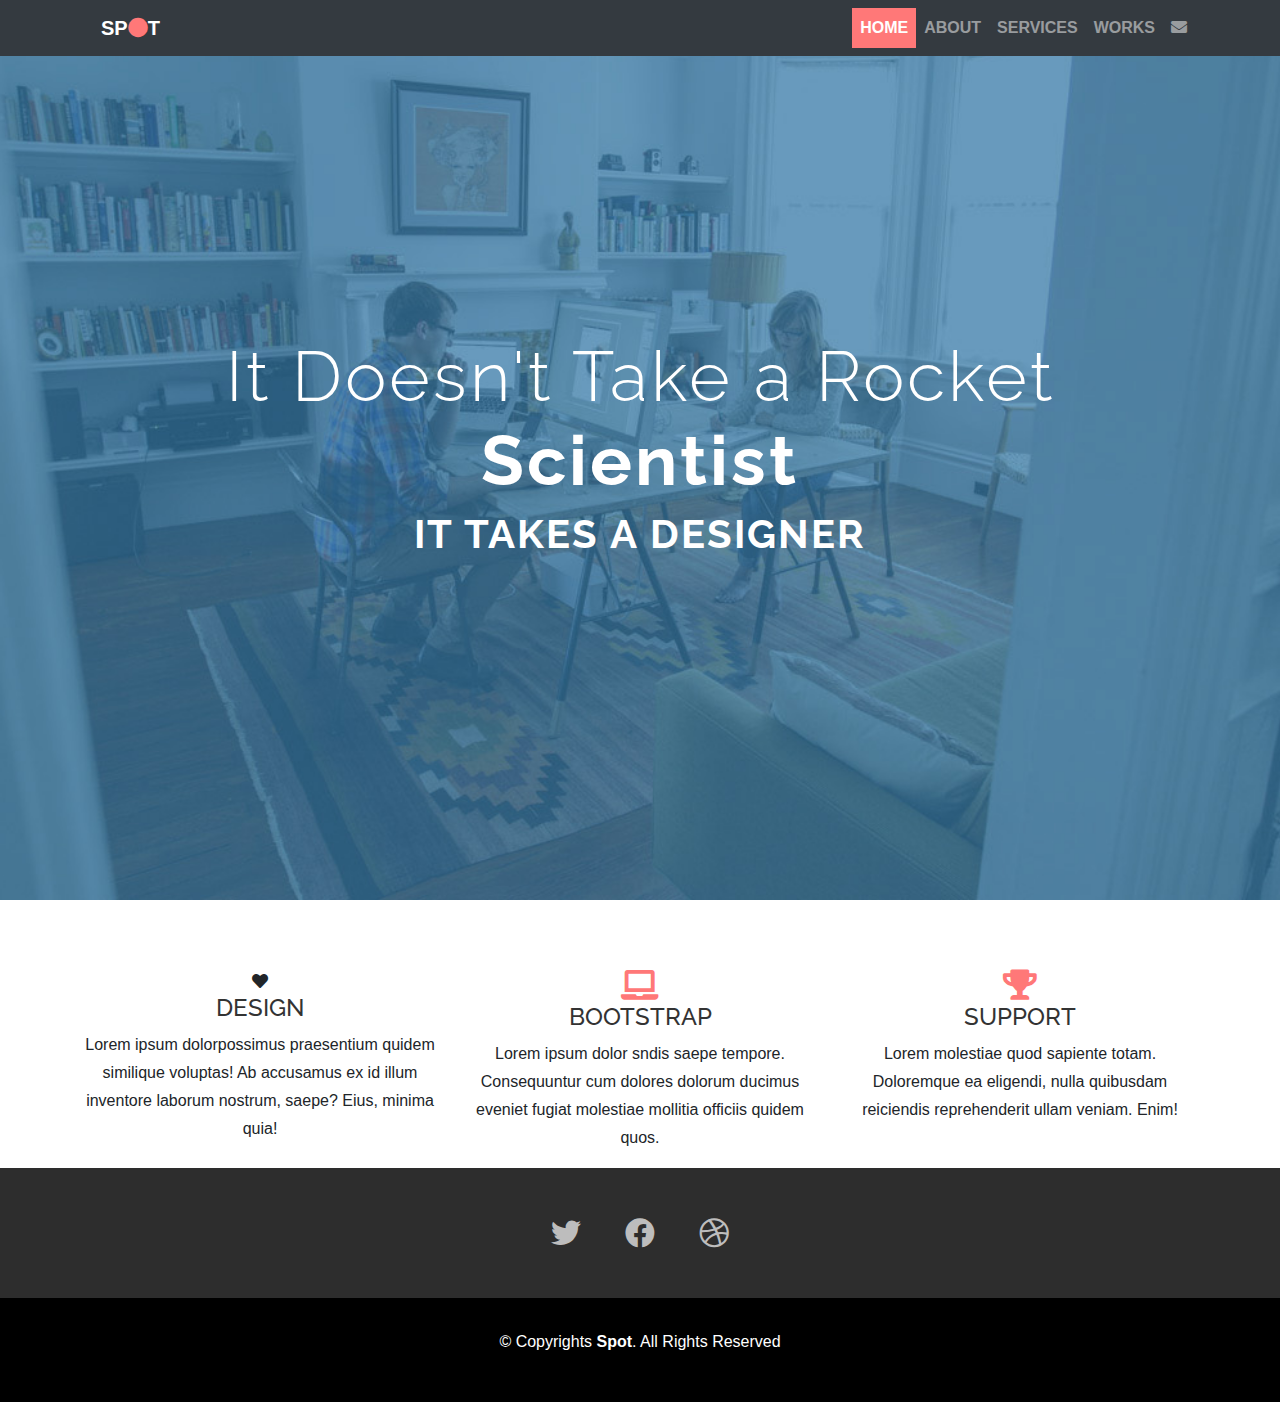
<file: frontProj/src/main/resources/static/index.html>
<!DOCTYPE html>
<html lang="en">
<head>
    <meta charset="UTF-8">
    <title>Title</title>
    <link rel="stylesheet" href="main.css">
    <link rel="stylesheet" href="https://stackpath.bootstrapcdn.com/bootstrap/4.3.1/css/bootstrap.min.css"
          integrity="sha384-ggOyR0iXCbMQv3Xipma34MD+dH/1fQ784/j6cY/iJTQUOhcWr7x9JvoRxT2MZw1T" crossorigin="anonymous">
    <link rel="stylesheet" href="https://cdnjs.cloudflare.com/ajax/libs/font-awesome/5.10.2/css/all.css">
</head>
<body>

<nav class="navbar navbar-expand-md bg-dark navbar-dark fixed-top">
    <div class="container">
        <a class="navbar-brand nav-link" href="#">SP<i class="fa fa-circle"></i>T</a>
        <button class="navbar-toggler" type="button" data-toggle="collapse" data-target="#collapsibleNavbar">
            <span class="navbar-toggler-icon"></span>
        </button>
        <div class="collapse navbar-collapse justify-content-end " id="collapsibleNavbar">
            <ul class="navbar-nav">
                <li class="nav-item"><a class="nav-link active" href="index.html">HOME</a></li>
                <li class="nav-item"><a class="nav-link" href="about.html">ABOUT</a></li>
                <li class="nav-item"><a class="nav-link" href="services.html">SERVICES</a></li>
                <li class="nav-item"><a class="nav-link" href="works.html">WORKS</a></li>
                <li class="nav-item"><a class="nav-link" href="#"><i class="fa fa-envelope" id="i"></i> </a></li>
            </ul>
        </div>
    </div>
</nav>

<main>
    <section id="headerwrap">
        <div class="container">
            <div class="row centered">
                <div class="col-lg-12">
                    <h1>It Doesn't Take a Rocket <span style="font-weight: bold;">Scientist</span></h1>
                    <h2>It Takes a Designer</h2>
                </div>
            </div>
        </div>
    </section>

    <section id="section2">
        <div class="container w">
            <div class="row centered">
                <div class="col-sm-4">
                    <i class="fa fa-heart"></i>
                    <h4>DESIGN</h4>
                    <p>Lorem ipsum dolorpossimus praesentium quidem similique voluptas! Ab accusamus ex id illum
                        inventore laborum nostrum, saepe? Eius, minima quia!</p>
                </div>
                <div class="col-lg-4">
                    <i class="fa fa-laptop"></i>
                    <h4>BOOTSTRAP</h4>
                    <p>Lorem ipsum dolor sndis saepe tempore. Consequuntur cum dolores dolorum ducimus eveniet fugiat
                        molestiae mollitia officiis quidem quos.</p>

                </div>
                <div class="col-lg-4">
                    <i class="fa fa-trophy"></i>
                    <h4>SUPPORT</h4>
                    <p>Lorem molestiae quod sapiente totam. Doloremque ea eligendi, nulla quibusdam reiciendis
                        reprehenderit ullam veniam. Enim!</p>
                </div>

            </div>
        </div>
    </section>
</main>


<footer id="footer">
    <div class="container">
        <div class="row centered">
            <div class="col-lg-12">
                <a href="#"><i class="fab fa-twitter"></i></a>
                <a href="#"><i class="fab fa-facebook"></i></a>
                <a href="#"><i class="fab fa-dribbble"></i></a>
            </div>
        </div>
    </div>
</footer>

<div id="copyrights">
    <div class="container">
        <p>
            &copy; Copyrights <strong>Spot</strong>. All Rights Reserved
        </p>
    </div>

</div>

<script src="https://code.jquery.com/jquery-3.3.1.slim.min.js"
        integrity="sha384-q8i/X+965DzO0rT7abK41JStQIAqVgRVzpbzo5smXKp4YfRvH+8abtTE1Pi6jizo"
        crossorigin="anonymous"></script>
<script src="https://cdnjs.cloudflare.com/ajax/libs/popper.js/1.14.7/umd/popper.min.js"
        integrity="sha384-UO2eT0CpHqdSJQ6hJty5KVphtPhzWj9WO1clHTMGa3JDZwrnQq4sF86dIHNDz0W1"
        crossorigin="anonymous"></script>
<script src="https://stackpath.bootstrapcdn.com/bootstrap/4.3.1/js/bootstrap.min.js"
        integrity="sha384-JjSmVgyd0p3pXB1rRibZUAYoIIy6OrQ6VrjIEaFf/nJGzIxFDsf4x0xIM+B07jRM"
        crossorigin="anonymous"></script>
</body>
</html>
</file>
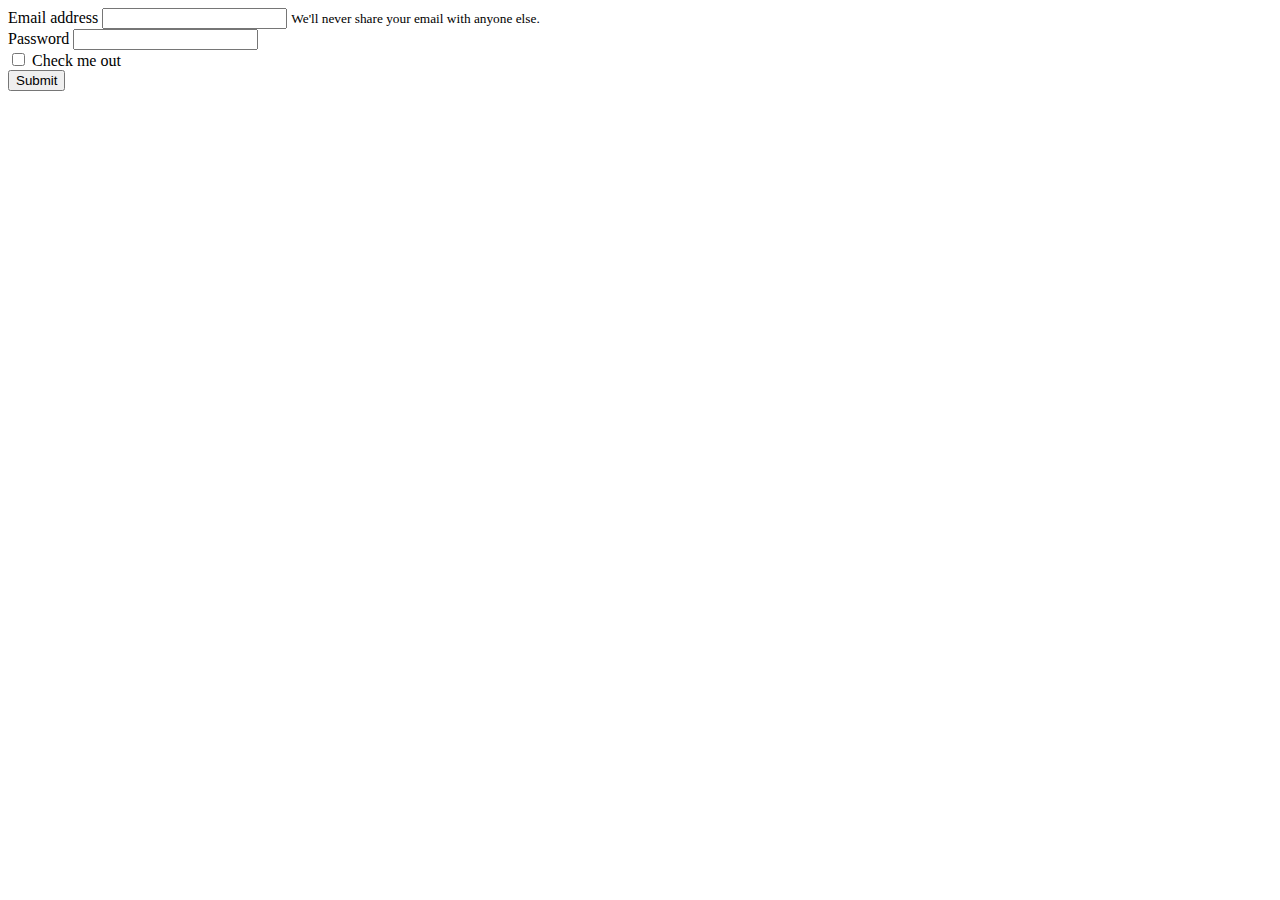
<file: frontProj/src/main/resources/static/check.html>
<!DOCTYPE html>
<html lang="en">
<head>
    <meta charset="UTF-8">
    <title>Title</title>
</head>
<body>
<form>
    <div class="form-group">
        <label for="exampleInputEmail1">Email address</label>
        <input type="email" class="form-control" id="exampleInputEmail1" aria-describedby="emailHelp">
        <small id="emailHelp" class="form-text text-muted">We'll never share your email with anyone else.</small>
    </div>
    <div class="form-group">
        <label for="exampleInputPassword1">Password</label>
        <input type="password" class="form-control" id="exampleInputPassword1">
    </div>
    <div class="form-group form-check">
        <input type="checkbox" class="form-check-input" id="exampleCheck1">
        <label class="form-check-label" for="exampleCheck1">Check me out</label>
    </div>
    <button type="submit" class="btn btn-primary">Submit</button>
</form>
</body>
</html>
</file>
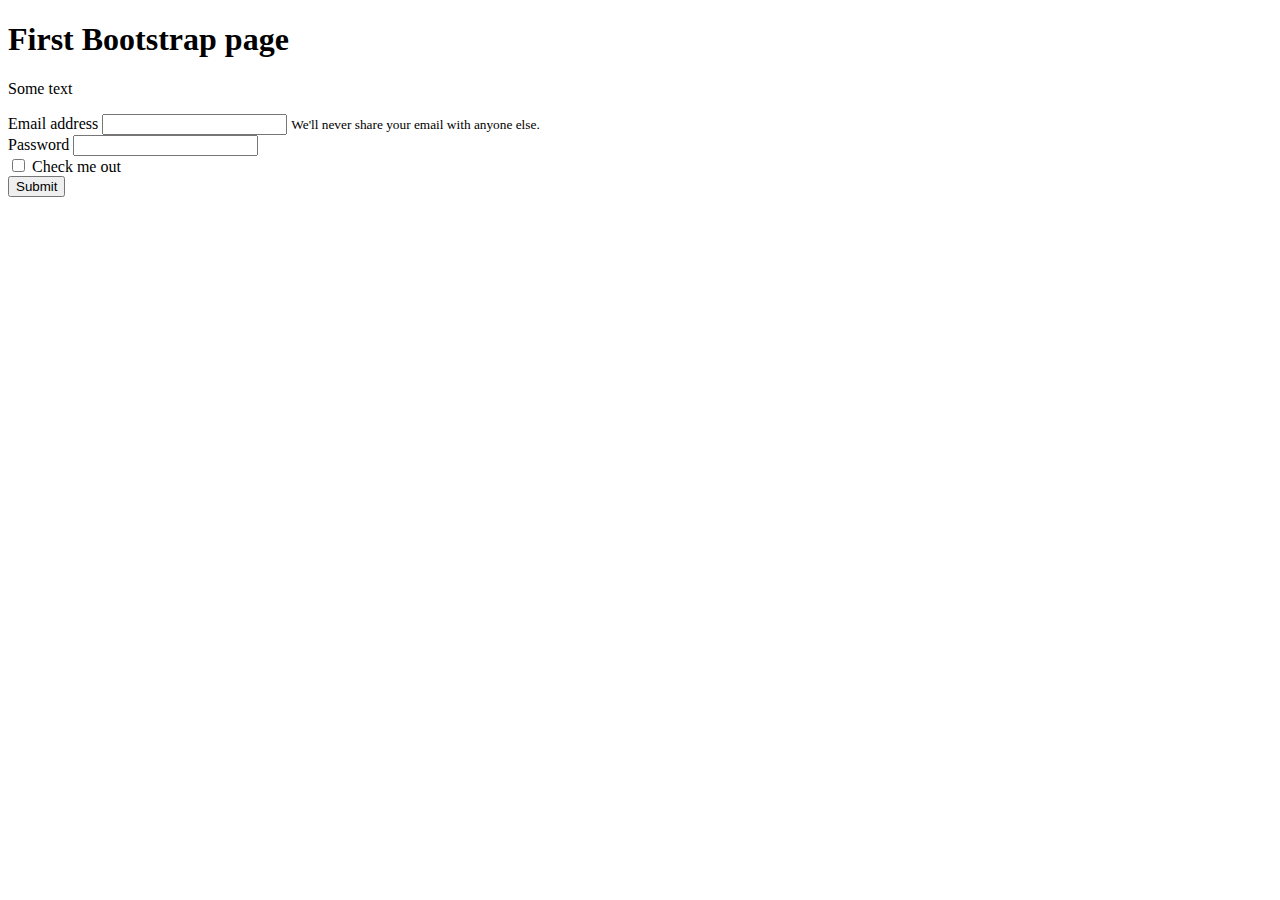
<file: frontProj/src/main/resources/static/with.html>
<!DOCTYPE html>
<html lang="en">
<head>
    <meta charset="UTF-8">
    <title>Bootstrap Example</title>
    <meta name="viewport" content="width=device-width,initial-scale=1">
    <!-- CSS only -->
    <link rel="stylesheet" href="https://stackpath.bootstrapcdn.com/bootstrap/4.5.0/css/bootstrap.min.css"
          integrity="sha384-9aIt2nRpC12Uk9gS9baDl411NQApFmC26EwAOH8WgZl5MYYxFfc+NcPb1dKGj7Sk" crossorigin="anonymous">

    <!-- JS, Popper.js, and jQuery -->
    <script src="https://code.jquery.com/jquery-3.5.1.slim.min.js"
            integrity="sha384-DfXdz2htPH0lsSSs5nCTpuj/zy4C+OGpamoFVy38MVBnE+IbbVYUew+OrCXaRkfj" crossorigin="anonymous"></script>
    <script src="https://cdn.jsdelivr.net/npm/popper.js@1.16.0/dist/umd/popper.min.js"
            integrity="sha384-Q6E9RHvbIyZFJoft+2mJbHaEWldlvI9IOYy5n3zV9zzTtmI3UksdQRVvoxMfooAo" crossorigin="anonymous"></script>
    <script src="https://stackpath.bootstrapcdn.com/bootstrap/4.5.0/js/bootstrap.min.js"
            integrity="sha384-OgVRvuATP1z7JjHLkuOU7Xw704+h835Lr+6QL9UvYjZE3Ipu6Tp75j7Bh/kR0JKI" crossorigin="anonymous"></script>
</head>
<body>
<div class="container">
    <h1>First Bootstrap page</h1>
    <p>Some text</p>
</div>

<form>
    <div class="form-group">
        <label for="exampleInputEmail1">Email address</label>
        <input type="email" class="form-control" id="exampleInputEmail1" aria-describedby="emailHelp">
        <small id="emailHelp" class="form-text text-muted">We'll never share your email with anyone else.</small>
    </div>
    <div class="form-group">
        <label for="exampleInputPassword1">Password</label>
        <input type="password" class="form-control" id="exampleInputPassword1">
    </div>
    <div class="form-group form-check">
        <input type="checkbox" class="form-check-input" id="exampleCheck1">
        <label class="form-check-label" for="exampleCheck1">Check me out</label>
    </div>
    <button type="submit" class="btn btn-primary">Submit</button>
</form>
</body>
</html>
</file>
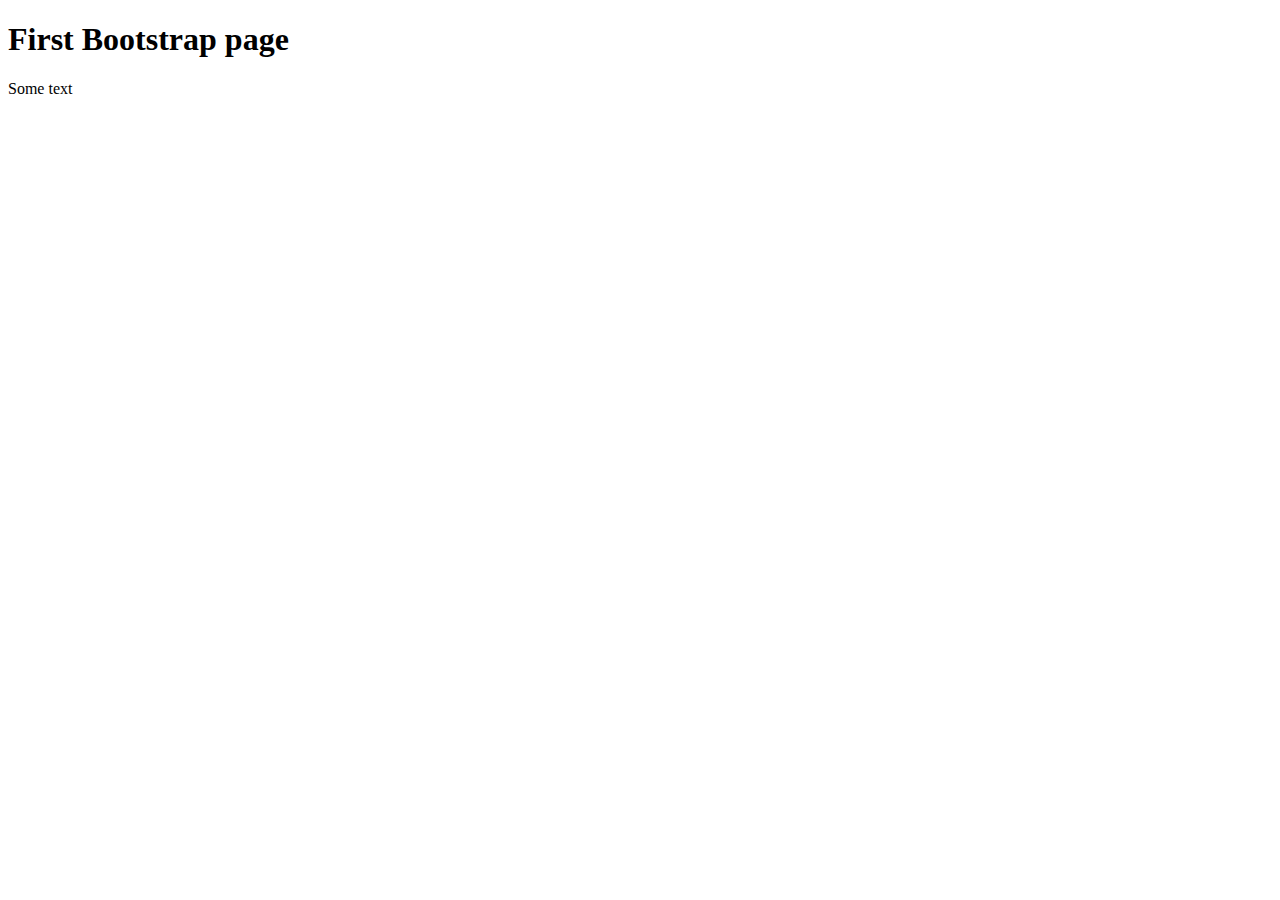
<file: frontProj/src/main/resources/static/without.html>
<!DOCTYPE html>
<html lang="en">
<head>
    <meta charset="UTF-8">
    <title>Title</title>
</head>
<body>
<div class="container">
    <h1>First Bootstrap page</h1>
    <p>Some text</p>
</div>
</body>
</html>
</file>
<file: frontProj/src/main/resources/static/main.css>
@import url('https://fonts.googleapis.com/css?family=Lato|Raleway:200i,400,500,700&display=swap');
@import url('https://fonts.googleapis.com/css?family=Lato:400,100,100italic,300,300italic,400italic,700italic,700,900italic,900');
@import url('https://fonts.googleapis.com/css?family=Raleway:400,100,200,300,500,600,700,800,900');
@import url('https://fonts.googleapis.com/css?family=Raleway:400,100,200,300,500,600,700,800,900');

body {
    background-color: #f2f2f2;
    font-family: "Lato";
    font-weight: 300;
    font-size: 16px;
    color: #555;
    -webkit-font-smoothing: antialiased;
    -webkit-overflow-scrolling: touch;
    margin-top: 70px;
}

h1, h2, h3, h4, h5, h6 {
    font-family: "Raleway";
    font-weight: 300;
    color: #333;
}

p {
    line-height: 28px;
    margin-bottom: 25px;
}

.centered {
    text-align: center;
}

.navbar-brand i {
    color: #ff7878;
}

.nav-link {
    padding: 15px;
    font-weight: 600;
}

.nav-item .active {
    background: #ff7878;
}

#headerwrap {
    background: url(./img/header-bg.jpg) no-repeat center top;
    background-size: cover;
    height: 100vh;
    display: flex;
    align-items: center;
}

#headerwrap h1 {
    color: white;
    font-size: 70px;
    font-weight: 300;
    letter-spacing: 3px;
}

#headerwrap h2 {
    color: white;
    font-size: 40px;
    font-weight: 700;
    letter-spacing: 2px;
    text-transform: uppercase;
}


#section2 {
    padding-top: 35px;
}

.w {
    padding-top: 35px;
}

.col-lg-4 i {
    color: #ff7878;
    font-size: 30px;
}

.col-lg-3 h4 {
    margin-top: 50px;
}

#footer {
    background: #2d2d2d;
    padding-top: 30px;
    padding-bottom: 30px;
    text-align: center;
}

#footer i {
    color: #bdbdbd;
    font-size: 30px;
    padding: 20px;
}

#footer i:hover {
     color: #336ef8;
 }

#copyrights {
    background: #000;
    padding-top: 30px;
    padding-bottom: 30px;
    text-align: center;
    color: #fff;
}
</file>
